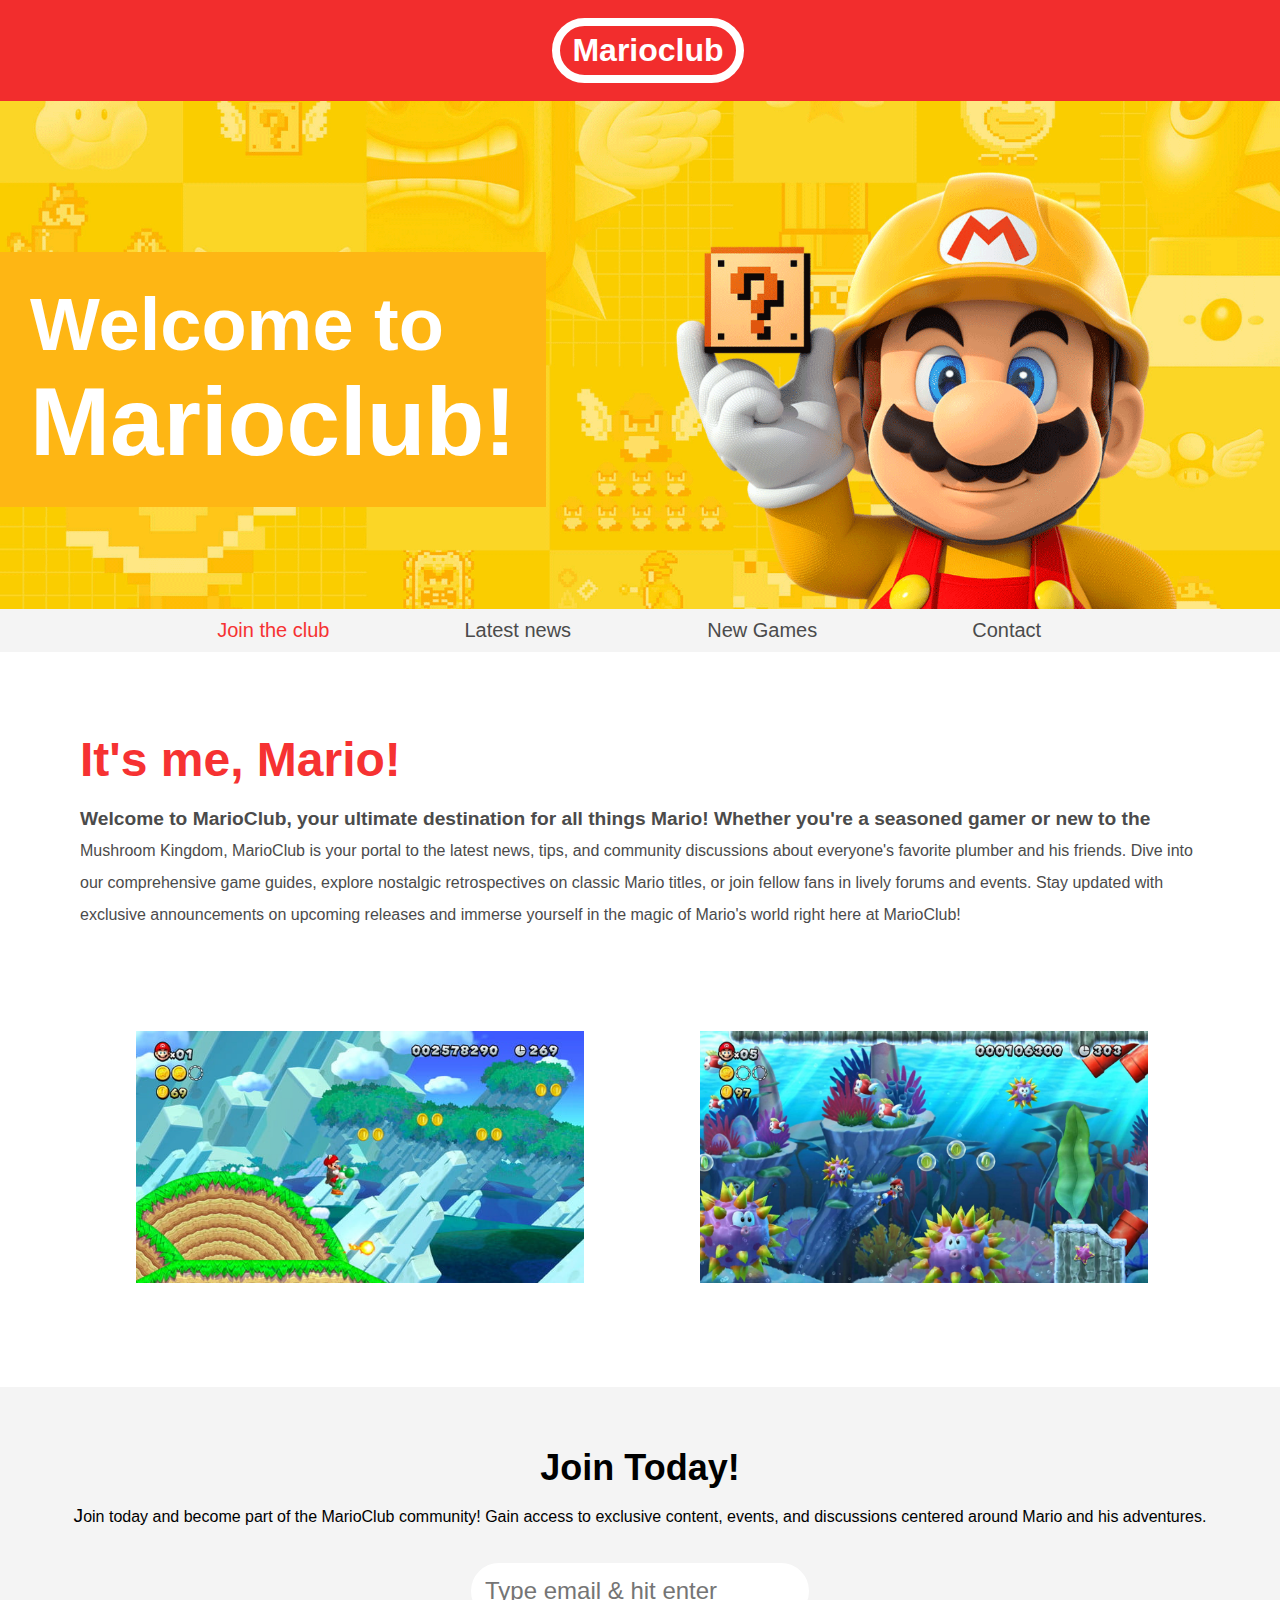
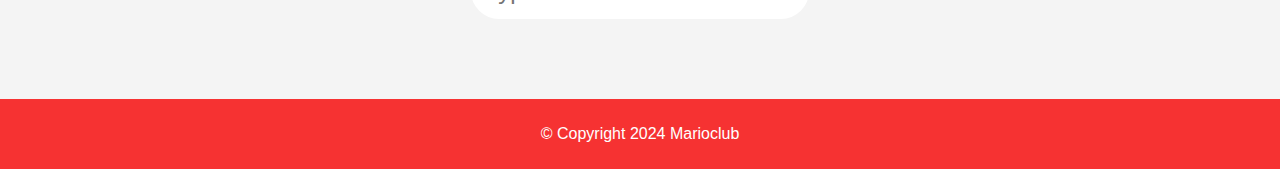
<file: index.html>
<!DOCTYPE html>
<html lang="en">
<head>
    <meta charset="UTF-8">
    <meta name="viewport" content="width=device-width, initial-scale=1.0">
    <title>Marioclub</title>
    <link rel="stylesheet" href="style.css">
    <link rel="shortcut icon" href="img/icons8-mario-32.png" type="image/x-icon">
    <!-- <link rel="stylesheet" href="https://cdnjs.cloudflare.com/ajax/libs/normalize/8.0.1/normalize.min.css"> -->
</head>
<body>
    <header>
        <h1>Marioclub</h1>
    </header>

    <section class = "banner">
        <img src="img/banner.png" alt="Welcome to Marioclub banner">
        <div class="welcome">
            <h2>Welcome to <br><span>Marioclub!</span></h2>
        </div>
    </section>

    <nav class="main-nav">
        <ul>
            <li><a href="/join.html" class="join">Join the club</a></li>
            <li><a href="/new.html">Latest news</a></li>
            <li><a href="/games.html">New Games</a></li>
            <li><a href="/contact.html">Contact</a></li>
        </ul>
    </nav>

    <main>
        <article>
            <h2>It's me, Mario!</h2>
            <p>Welcome to MarioClub, your ultimate destination for all things Mario! Whether you're a seasoned gamer or new to the Mushroom Kingdom, MarioClub is your portal to the latest news, tips, and community discussions about everyone's favorite plumber and his friends. Dive into our comprehensive game guides, explore nostalgic retrospectives on classic Mario titles, or join fellow fans in lively forums and events. Stay updated with exclusive announcements on upcoming releases and immerse yourself in the magic of Mario's world right here at MarioClub!</p>
        </article>
        <ul class="images">
            <li><img src="img/thumb-1.png" alt="mario thumb-1"></li>
            <li><img src="img/thumb-2.png" alt="mario thumb-2"></li>
        </ul>
    </main>

    <section class="joinNow">
        <h2>Join Today!</h2>
        <p>Join today and become part of the MarioClub community! Gain access to exclusive content, events, and discussions centered around Mario and his adventures.</p>
        <form>
            <input type="email" name="email" placeholder="Type email & hit enter" required>
        </form>
    </section>

    <footer>
        <p class="copyright">&#169; Copyright 2024 Marioclub</p>
    </footer>
</body>
</html>
</file>
<file: style.css>
.banner {
    position: relative;
    margin-bottom: -5px;
}

.banner img {
    max-width: 100%;
}

.banner .welcome {
    background-color: #FEB614;
    color: white;
    position: absolute;
    left: 0px;
    top: 41%;
    padding: 30px;

}

.banner h2 {
    font-size: 74px;
}

.banner h2 span {
    font-size: 1.3em;
}

header {
    background-color: #f22d2d;
    padding: 8px;
    text-align: center;
    position: fixed;
    width: 100%;
    z-index: 1;
    top: 0;
    left: 0px;
}

header h1 {
    color: white;
    border: 8px solid white;
    padding: 6px 12px;
    display: inline-block;
    border-radius: 36px;
    margin: 10px;
}

nav {
    background-color: #F4F4F4;
    padding: 10px;
    position: sticky;
    top: 100px;
    width: 100%;
    margin: 0px;
    box-sizing: border-box;
    text-align: center;
}

nav ul {
    white-space: nowrap;
    max-width: 1200px;
    margin: auto;
}

nav li {
    width: 20%;
    display: inline-block;
    font-size: 20px;
}

nav li a {
    text-decoration: none;
    color: #4B4B4B;
}

nav li a.join {
    color: #F63232;
}

body,
ul,
li,
h2,
a {
    margin: 0;
    padding: 0;
    font-family: arial;
    box-sizing: border-box;
}

main {
    max-width: 100%;
    width: 1200px;
    margin: 80px auto;
    padding: 0 40px;
    box-sizing: border-box;
}

article h2 {
    color: #F63232;
    font-size: 48px;
}

article p {
    line-height: 2em;
    color: #4B4B4B;
}

.images {
    text-align: center;
    margin: 80px 0;
    white-space: nowrap;
}

.images li {
    display: inline-block;
    width: 40%;
    margin: 20px 5%;
}

.images li img {
    max-width: 100%;
}

.joinNow {
    background-color: #F4F4F4;
    text-align: center;
    padding: 60px 20px;
}

.joinNow h2 {
    font-size: 36px;
}

form input {
    margin: 20px 0;
    padding: 10px;
    font-size: 24px;
    border-radius: 28px;
    border: 4px solid white;
}

footer {
    background-color: #F63232;
    color: white;
    padding: 10px;
    text-align: center;
}

/* pseudo classes */

nav li a:hover {
    text-decoration: underline;
}

.images li:hover {
    position: relative;
    top: -4px;
}

form input:valid {
    border: 4px solid #71D300;
}

/* Pseudo Elements */
article p::first-line {
    font-weight: bold;
    font-size: 1.2em;
}

section.joinNow p::first-letter {
    font-size: 1.2em;
}

p::selection {
    background-color: #F63232;
    color: white;
}

@media screen and (max-width: 1100px) {
    .banner .welcome h2{
        font-size: 40px;
    }

    .banner .welcome{
        padding: 25px;
    }

    nav li{
        font-size: 18px;
    }
}

@media screen and (max-width: 730px) {
    .banner .welcome h2{
        font-size: 30px;
    }

    .banner .welcome{
        padding: 20px;
    }

    nav li{
        font-size: 15px;
    }

    .images li{
        width: 100%;
        margin: 20px auto;
        display: block;
    }
}

@media screen and (max-width: 650px) {
    .banner .welcome h2{
        font-size: 25px; 
    }

    .banner .welcome{
        padding: 15px; 
        top: 50%;
    }

    nav li{
        font-size: 13px;
    }
}

@media screen and (max-width: 560px) {
    .banner .welcome h2{
        font-size: 20px; 
    }

    header{
        position: relative;
        width: 100%;;
    }

    .banner .welcome{
        padding: 10px; 
        top: 33%;
    }

    nav li{
        font-size: 13px;
    }

    nav{
        padding: 7px;
        top: 0;
    }

    main{
        margin: auto;
        padding: 15px;
        box-sizing: border-box;
    }

    article h2{
        font-size: 30px;
        margin-bottom: 10px;
    }

    article p{
        line-height: 1.5em;
        text-align: justify;
        font-size: 13px;
    }

    article{
        padding: 10px;
    }

    header{
        box-sizing: border-box
    }
}
</file>
